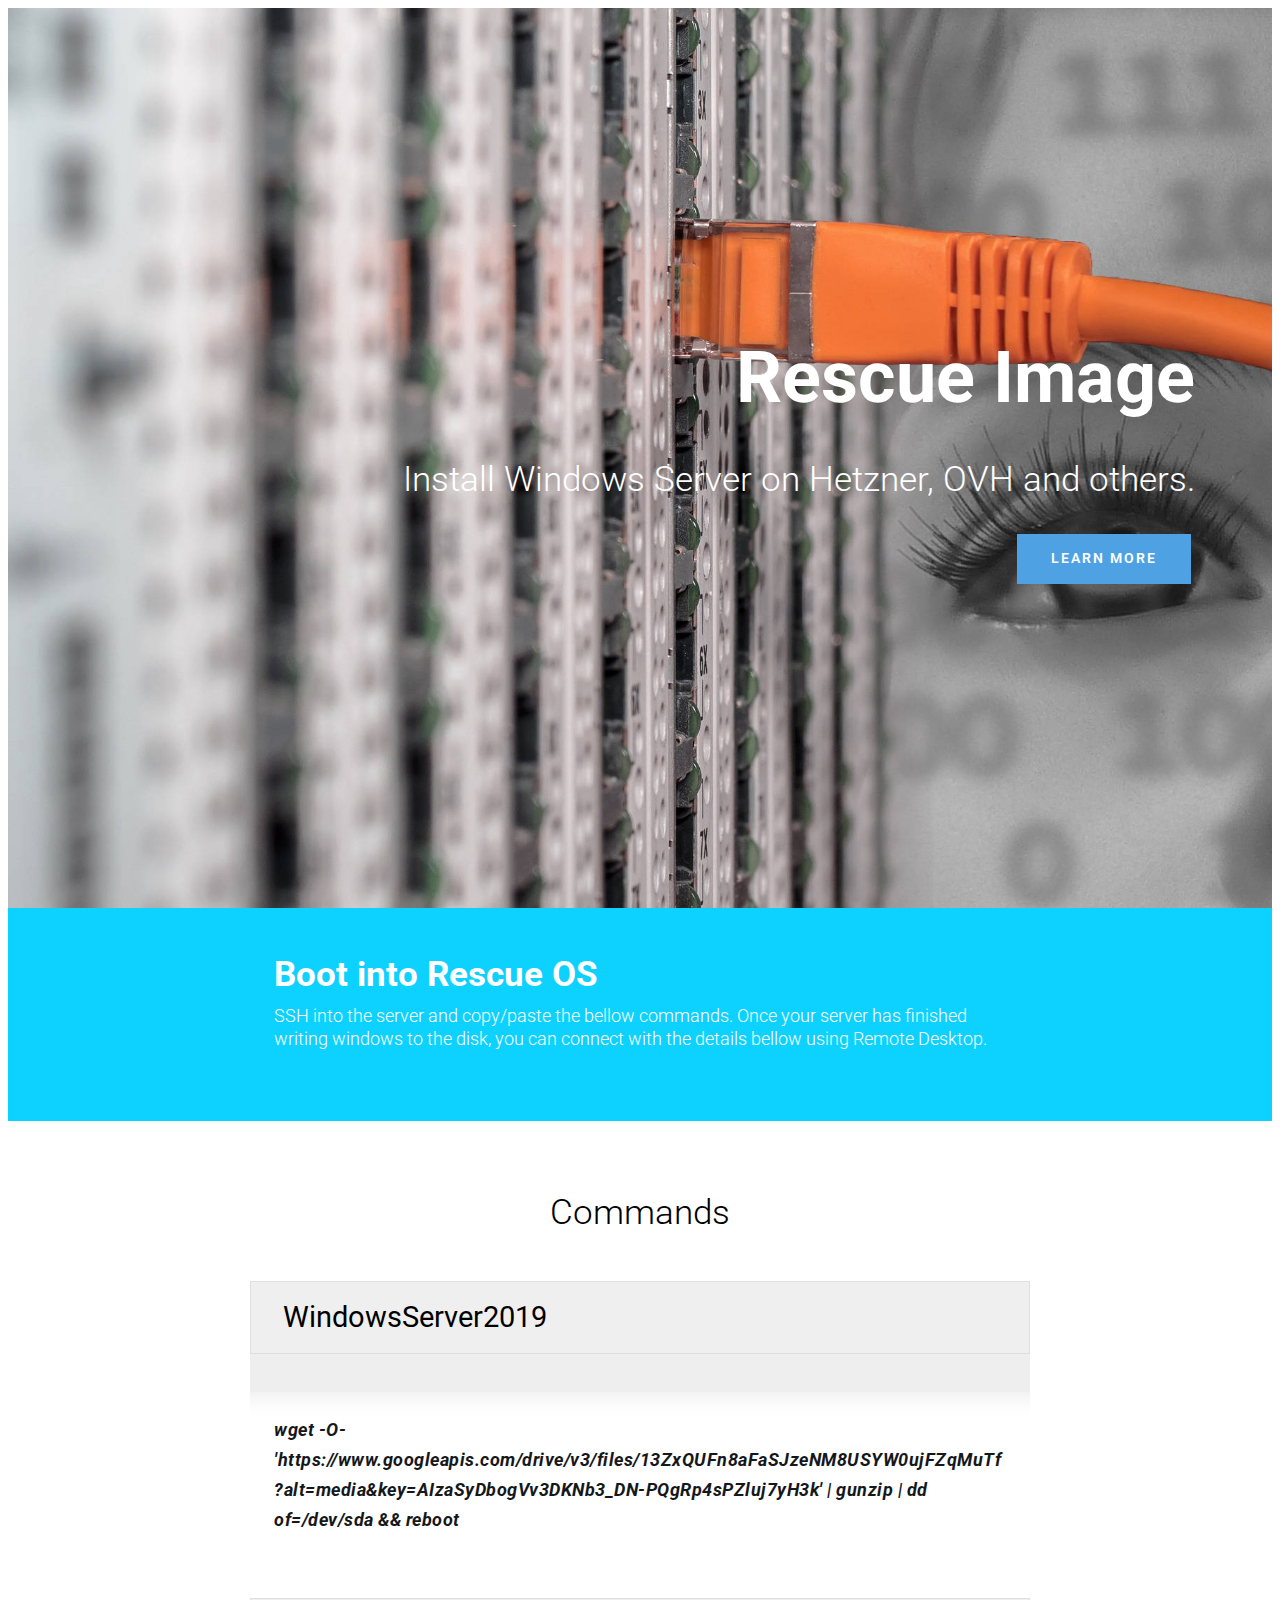
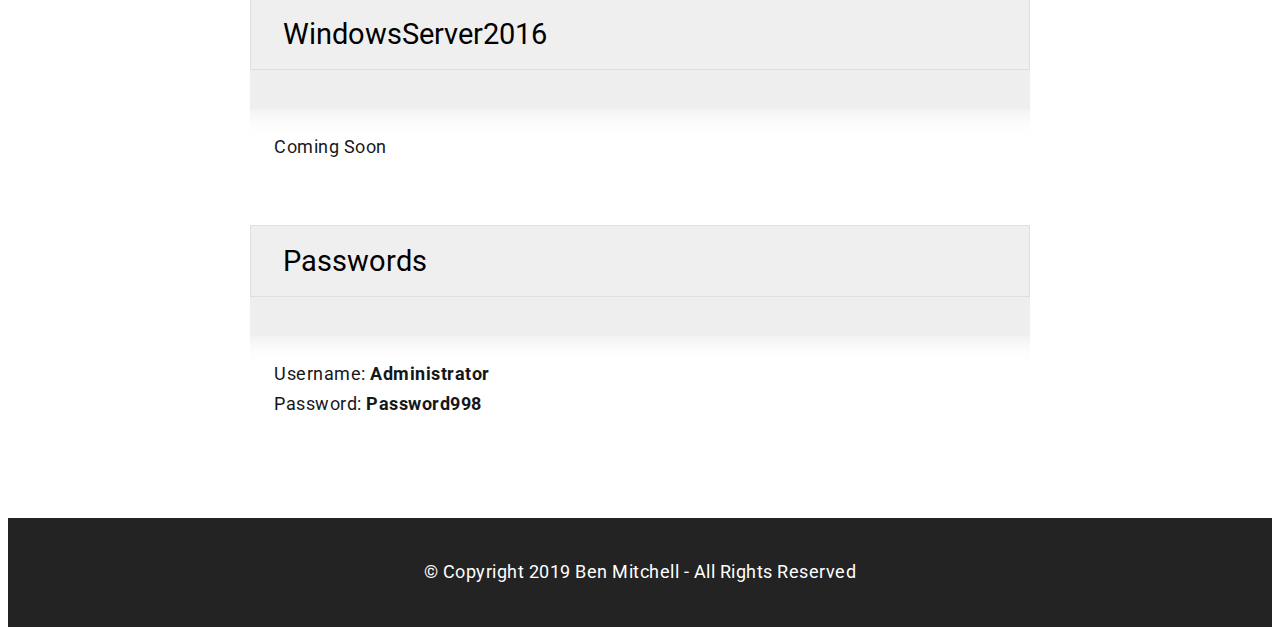
<file: index.html>
<!DOCTYPE html>
<html amp >
<head>
  <!-- Site made with Mobirise Website Builder v4.10.5, https://mobirise.com -->
  <meta charset="UTF-8">
  <meta http-equiv="X-UA-Compatible" content="IE=edge">
  <meta name="generator" content="Mobirise v4.10.5, mobirise.com">
  <meta name="viewport" content="width=device-width, initial-scale=1, minimum-scale=1">
  <link rel="shortcut icon" href="assets/images/logo4.png" type="image/x-icon">
  <meta name="description" content="">
  
  <title>Home</title>
  
<link rel="canonical" href="./">
 <style amp-boilerplate>body{-webkit-animation:-amp-start 8s steps(1,end) 0s 1 normal both;-moz-animation:-amp-start 8s steps(1,end) 0s 1 normal both;-ms-animation:-amp-start 8s steps(1,end) 0s 1 normal both;animation:-amp-start 8s steps(1,end) 0s 1 normal both}@-webkit-keyframes -amp-start{from{visibility:hidden}to{visibility:visible}}@-moz-keyframes -amp-start{from{visibility:hidden}to{visibility:visible}}@-ms-keyframes -amp-start{from{visibility:hidden}to{visibility:visible}}@-o-keyframes -amp-start{from{visibility:hidden}to{visibility:visible}}@keyframes -amp-start{from{visibility:hidden}to{visibility:visible}}</style>
<noscript><style amp-boilerplate>body{-webkit-animation:none;-moz-animation:none;-ms-animation:none;animation:none}</style></noscript>
<link href="https://fonts.googleapis.com/css?family=Roboto:100,100i,300,300i,400,400i,500,500i,700,700i,900,900i&subset=cyrillic" rel="stylesheet">
 
 <style amp-custom> 
div,span,h1,h2,h3,h4,h5,h6,p,blockquote,a,ol,ul,li,figcaption{font:inherit}*{-webkit-box-sizing:border-box;box-sizing:border-box}body{position:relative;font-style:normal;line-height:1.5}section{background-color:#eeeeee;background-position:50% 50%;background-repeat:no-repeat;background-size:cover}section,.container,.container-fluid{position:relative;word-wrap:break-word}a.mbr-iconfont:hover{text-decoration:none}h1,h2,h3{margin:auto}h1,h3,p{padding:10px 0;margin-bottom:15px}p,li,blockquote{color:#15181b;letter-spacing:0.5px;line-height:1.7}ul,ol,pre,blockquote{margin-bottom:0;margin-top:0}pre{background:#f4f4f4;padding:10px 24px;white-space:pre-wrap}p{margin-top:0}a{font-style:normal;font-weight:400;cursor:pointer}a,a:hover{text-decoration:none}figure{margin-bottom:0}h1,h2,h3,h4,h5,h6,.h1,.h2,.h3,.h4,.h5,.h6,.display-1,.display-2,.display-3,.display-4{line-height:1;word-break:break-word;word-wrap:break-word}b,strong{font-weight:bold}blockquote{padding:10px 0 10px 20px;position:relative;border-left:3px solid}input:-webkit-autofill,input:-webkit-autofill:hover,input:-webkit-autofill:focus,input:-webkit-autofill:active{-webkit-transition-delay:9999s;transition-delay:9999s;-webkit-transition-property:background-color,color;-o-transition-property:background-color,color;transition-property:background-color,color}html,body{height:auto;min-height:100vh}.mbr-section-title{font-style:normal;line-height:1.2}.mbr-section-subtitle{line-height:1.3}.mbr-text{font-style:normal;line-height:1.6}.btn{font-weight:400;border-width:2px;border-style:solid;font-style:normal;letter-spacing:2px;margin:.4rem .5rem;white-space:normal;-webkit-transition:all .3s ease-in-out,-webkit-box-shadow 2s ease-in-out;transition:all .3s ease-in-out,-webkit-box-shadow 2s ease-in-out;-o-transition:all .3s ease-in-out,box-shadow 2s ease-in-out;transition:all .3s ease-in-out,box-shadow 2s ease-in-out;transition:all .3s ease-in-out,box-shadow 2s ease-in-out,-webkit-box-shadow 2s ease-in-out;display:-webkit-inline-box;display:-ms-inline-flexbox;display:inline-flex;-webkit-box-align:center;-ms-flex-align:center;align-items:center;-webkit-box-pack:center;-ms-flex-pack:center;justify-content:center;word-break:break-word;-webkit-align-items:center;-webkit-justify-content:center;display:-webkit-inline-flex}.btn-form{border-radius:0}.btn-form:hover{cursor:pointer}form .btn{margin:0}input,textarea,select{padding:15px 0.5rem}.mbr-figure img,.mbr-figure iframe{display:block;width:100%}.card{background-color:transparent;border:none}.card-wrapper{-webkit-box-flex:1;-webkit-flex:1}.card-img{text-align:center;-ms-flex-negative:0;flex-shrink:0;-webkit-flex-shrink:0}.media{max-width:100%;margin:0 auto}.mbr-figure{-ms-flex-item-align:center;-ms-grid-row-align:center;-webkit-align-self:center;align-self:center}.media-container>div{max-width:100%}.mbr-figure img,.card-img img{width:100%}@media (max-width: 991px){.media-size-item{width:auto}.media{width:auto}.mbr-figure{width:100%}}section.slider .amp-carousel-button{cursor:pointer}amp-image-lightbox a.control{position:absolute;width:32px;height:32px;right:16px;top:16px;z-index:1000}amp-image-lightbox a.control .close{position:relative}amp-image-lightbox a.control .close:before,amp-image-lightbox a.control .close:after{position:absolute;left:15px;content:' ';height:33px;width:2px;background-color:#fff}amp-image-lightbox a.control .close:before{-webkit-transform:rotate(45deg);-ms-transform:rotate(45deg);transform:rotate(45deg)}amp-image-lightbox a.control .close:after{-webkit-transform:rotate(-45deg);-ms-transform:rotate(-45deg);transform:rotate(-45deg)}.hidden{visibility:hidden}.super-hide{display:none}.inactive{-webkit-user-select:none;-moz-user-select:none;-ms-user-select:none;user-select:none;pointer-events:none;-webkit-user-drag:none;user-drag:none}textarea[type="hidden"]{display:none}#scrollToTop{display:none}.popover-content ul.show{min-height:155px}.mbr-white{color:#ffffff}.mbr-black{color:#000000}.mbr-bg-white{background-color:#ffffff}.mbr-bg-black{background-color:#000000}.align-left{text-align:left}.align-center{text-align:center}.align-right{text-align:right}@media (max-width: 767px){.align-left,.align-center,.align-right,.mbr-section-btn,.mbr-section-title{text-align:center}}.mbr-light{font-weight:300}.mbr-regular{font-weight:400}.mbr-semibold{font-weight:500}.mbr-bold{font-weight:700}.mbr-section-btn{margin-left:-.25rem;margin-right:-.25rem;font-size:0}nav .mbr-section-btn{margin-left:0rem;margin-right:0rem}.btn .mbr-iconfont,.btn.btn-sm .mbr-iconfont{cursor:pointer;margin-right:0.5rem}.btn.btn-md .mbr-iconfont,.btn.btn-md .mbr-iconfont{margin-right:0.8rem}[type="submit"]{-webkit-appearance:none}.google-map{height:400px;position:relative;width:100%}.google-map iframe{height:100%;width:100%}.google-map [data-state-details]{color:#6b6763;font-family:Montserrat;height:1.5em;margin-top:-0.75em;padding-left:1.25rem;padding-right:1.25rem;position:absolute;text-align:center;top:50%;width:100%}.google-map[data-state]{background:#e9e5dc}.google-map[data-state="loading"] [data-state-details]{display:none}.map-placeholder{display:none}.mbr-fullscreen .mbr-overlay{height:100vh}.mbr-fullscreen{display:-webkit-box;display:-ms-flexbox;display:flex;display:-moz-flex;display:-ms-flex;display:-o-flex;-webkit-box-align:center;-ms-flex-align:center;align-items:center;-webkit-align-items:center;height:100vh;-webkit-box-sizing:border-box;box-sizing:border-box;padding-top:3rem;padding-bottom:3rem}.mbr-overlay{bottom:0;left:0;position:absolute;right:0;top:0;z-index:0}section.sidebar-open:before{content:'';position:fixed;top:0;bottom:0;right:0;left:0;background-color:rgba(0,0,0,0.2);z-index:1040}amp-img img{max-height:100%;max-width:100%}img.mbr-temp{width:100%}.is-builder .nodisplay+img[async],.is-builder .nodisplay+img[decoding="async"],.is-builder amp-img>a+img[async],.is-builder amp-img>a+img[decoding="async"]{display:none}html:not(.is-builder) amp-img>a{position:absolute;top:0;bottom:0;left:0;right:0;z-index:1}.is-builder .temp-amp-sizer{position:absolute}.is-builder section.slider .icon-wrap,.is-builder section[class*="gallery"] .icon-wrap{pointer-events:all}.is-builder amp-youtube .temp-amp-sizer,.is-builder amp-vimeo .temp-amp-sizer{position:static}.is-builder section.horizontal-menu .ampstart-btn{display:none}@media (max-width: 991px){.is-builder section.horizontal-menu .navbar-toggler{display:block}}.is-builder section.horizontal-menu .dropdown-menu{z-index:auto;opacity:1;pointer-events:auto}.is-builder section.horizontal-menu .nav-dropdown .link.dropdown-toggle[aria-expanded="true"]{margin-right:0;padding:0.667em 1em}.mobirise-spinner{position:absolute;top:50%;left:40%;margin-left:10%;-webkit-transform:translate3d(-50%,-50%,0);z-index:4}.mobirise-spinner em{width:24px;height:24px;background:#3ac;border-radius:100%;display:inline-block;-webkit-animation:slide 1s infinite}.mobirise-spinner em:nth-child(1){-webkit-animation-delay:0.1s}.mobirise-spinner em:nth-child(2){-webkit-animation-delay:0.2s}.mobirise-spinner em:nth-child(3){-webkit-animation-delay:0.3s}@-moz-keyframes slide{0%{-webkit-transform:scale(1)}50%{opacity:0.3;-webkit-transform:scale(2)}100%{-webkit-transform:scale(1)}}@-webkit-keyframes slide{0%{-webkit-transform:scale(1)}50%{opacity:0.3;-webkit-transform:scale(2)}100%{-webkit-transform:scale(1)}}@-o-keyframes slide{0%{-webkit-transform:scale(1)}50%{opacity:0.3;-webkit-transform:scale(2)}100%{-webkit-transform:scale(1)}}@keyframes slide{0%{-webkit-transform:scale(1)}50%{opacity:0.3;-webkit-transform:scale(2)}100%{-webkit-transform:scale(1)}}.mobirise-loader .amp-active>div{display:none}.mbr-container{max-width:800px;padding:0 10px;margin:0 auto;position:relative}.container{padding-right:15px;padding-left:15px;width:100%;margin-right:auto;margin-left:auto}@media (max-width: 767px){.container{max-width:540px}}@media (min-width: 768px){.container{max-width:720px}}@media (min-width: 992px){.container{max-width:960px}}@media (min-width: 1200px){.container{max-width:1140px}}.mbr-row,.mbr-form-row{display:-webkit-box;display:-webkit-flex;display:-ms-flexbox;display:flex;-webkit-flex-wrap:wrap;-ms-flex-wrap:wrap;flex-wrap:wrap;margin-right:-1rem;margin-left:-1rem}.mbr-form-row{margin-right:-0.5rem;margin-left:-0.5rem}.mbr-form-row>[class*="mbr-col"]{padding-left:0.5rem;padding-right:0.5rem}.mbr-justify-content-center{-webkit-box-pack:center;-ms-flex-pack:center;justify-content:center;-webkit-justify-content:center}@media (max-width: 767px){.mbr-col-sm-12{-ms-flex:0 0 100%;-webkit-box-flex:0;flex:0 0 100%;max-width:100%;padding-right:15px;padding-left:15px;-webkit-flex:0 0 100%}.mbr-row{margin:0}}@media (min-width: 768px){.mbr-col-md-3{-ms-flex:0 0 25%;-webkit-box-flex:0;flex:0 0 25%;max-width:25%;padding-right:15px;padding-left:15px;-webkit-flex:0 0 25%}.mbr-col-md-4{-ms-flex:0 0 33.333333%;-webkit-box-flex:0;flex:0 0 33.333333%;max-width:33.333333%;padding-right:15px;padding-left:15px;-webkit-flex:0 0 33.333333%}.mbr-col-md-5{-ms-flex:0 0 41.666667%;-webkit-box-flex:0;flex:0 0 41.666667%;max-width:41.666667%;padding-right:15px;padding-left:15px;-webkit-flex:0 0 41.666667%}.mbr-col-md-6{-ms-flex:0 0 50%;-webkit-box-flex:0;flex:0 0 50%;max-width:50%;padding-right:15px;padding-left:15px;-webkit-flex:0 0 50%}.mbr-col-md-7{-ms-flex:0 0 58.333333%;-webkit-box-flex:0;flex:0 0 58.333333%;max-width:58.333333%;padding-right:15px;padding-left:15px;-webkit-flex:0 0 58.333333%}.mbr-col-md-8{-ms-flex:0 0 66.666667%;-webkit-box-flex:0;flex:0 0 66.666667%;max-width:66.666667%;padding-left:15px;padding-right:15px;-webkit-flex:0 0 66.666667%}.mbr-col-md-10{-ms-flex:0 0 83.333333%;-webkit-box-flex:0;flex:0 0 83.333333%;max-width:83.333333%;padding-left:15px;padding-right:15px;-webkit-flex:0 0 83.333333%}.mbr-col-md-12{-ms-flex:0 0 100%;-webkit-box-flex:0;flex:0 0 100%;max-width:100%;padding-right:15px;padding-left:15px;-webkit-flex:0 0 100%}}@media (min-width: 992px){.mbr-col-lg-2{-ms-flex:0 0 16.666667%;-webkit-box-flex:0;flex:0 0 16.666667%;max-width:16.666667%;padding-right:15px;padding-left:15px;-webkit-flex:0 0 16.666667%}.mbr-col-lg-3{-ms-flex:0 0 25%;-webkit-box-flex:0;flex:0 0 25%;max-width:25%;padding-right:15px;padding-left:15px;-webkit-flex:0 0 25%}.mbr-col-lg-4{-ms-flex:0 0 33.33%;-webkit-box-flex:0;flex:0 0 33.33%;max-width:33.33%;padding-right:15px;padding-left:15px;-webkit-flex:0 0 33.33%}.mbr-col-lg-5{-ms-flex:0 0 41.666%;-webkit-box-flex:0;flex:0 0 41.666%;max-width:41.666%;padding-right:15px;padding-left:15px;-webkit-flex:0 0 41.666%}.mbr-col-lg-6{-ms-flex:0 0 50%;-webkit-box-flex:0;flex:0 0 50%;max-width:50%;padding-right:15px;padding-left:15px;-webkit-flex:0 0 50%}.mbr-col-lg-8{-ms-flex:0 0 66.666667%;-webkit-box-flex:0;flex:0 0 66.666667%;max-width:66.666667%;padding-left:15px;padding-right:15px;-webkit-flex:0 0 66.666667%}.mbr-col-lg-10{-ms-flex:0 0 83.3333%;-webkit-box-flex:0;flex:0 0 83.3333%;max-width:83.3333%;padding-right:15px;padding-left:15px;-webkit-flex:0 0 83.3333%}.mbr-col-lg-12{-ms-flex:0 0 100%;-webkit-box-flex:0;flex:0 0 100%;max-width:100%;padding-right:15px;padding-left:15px;-webkit-flex:0 0 100%}}@media (min-width: 1200px){.mbr-col-xl-7{-ms-flex:0 0 58.333333%;-webkit-box-flex:0;flex:0 0 58.333333%;max-width:58.333333%;padding-right:15px;padding-left:15px;-webkit-flex:0 0 58.333333%}.mbr-col-xl-8{-ms-flex:0 0 66.666667%;-webkit-box-flex:0;flex:0 0 66.666667%;max-width:66.666667%;padding-left:15px;padding-right:15px;-webkit-flex:0 0 66.666667%}}amp-sidebar{background:transparent}#scrollToTopMarker{position:absolute;width:0px;height:0px;top:300px}#scrollToTopButton{position:fixed;bottom:25px;right:25px;opacity:.4;z-index:5000;font-size:32px;height:60px;width:60px;border:none;border-radius:3px;cursor:pointer}#scrollToTopButton:focus{outline:none}#scrollToTopButton a:before{content:'';position:absolute;height:40%;top:36%;width:2px;left:calc(50% - 1px)}#scrollToTopButton a:after{content:'';position:absolute;border-top:2px solid;border-right:2px solid;width:40%;height:40%;left:calc(30% - 1px);bottom:30%;-ms-transform:rotate(-45deg);transform:rotate(-45deg);-webkit-transform:rotate(-45deg)}.is-builder #scrollToTopButton a:after{left:30%}.field:not(:nth-last-child(1)){margin-bottom:1rem}.field-input{display:block;width:100%}.mbr-col{flex-basis:0;flex-grow:1;max-width:100%}.mbr-col-auto{-webkit-box-flex:0;flex:0 0 auto;width:auto;max-width:none}.mbr-col,.mbr-col-auto{position:relative;width:100%;min-height:1px;padding-right:15px;padding-left:15px}@media (min-width: 991px){.mbr-col{min-width:50%}}@media (max-width: 991px){.mbr-col{min-width:100%}}
body{font-family: Roboto;}blockquote{border-color: #4ea2e3;}.display-1{font-family: 'Roboto',sans-serif;font-size: 4.5rem;}.display-2{font-family: 'Roboto',sans-serif;font-size: 2.2rem;}.display-4{font-family: 'Roboto',sans-serif;font-size: 0.9rem;}.display-5{font-family: 'Roboto',sans-serif;font-size: 1.8rem;}.display-7{font-family: 'Roboto',sans-serif;font-size: 1.1rem;}input,textarea{font-family: 'Roboto',sans-serif;font-size: 0.9rem;}.display-1 .mbr-iconfont-btn{font-size: 4.5rem;width: 4.5rem;}.display-2 .mbr-iconfont-btn{font-size: 2.2rem;width: 2.2rem;}.display-4 .mbr-iconfont-btn{font-size: 0.9rem;width: 0.9rem;}.display-5 .mbr-iconfont-btn{font-size: 1.8rem;width: 1.8rem;}.display-7 .mbr-iconfont-btn{font-size: 1.1rem;width: 1.1rem;}@media (max-width: 768px){.display-1{font-size: 3.6rem;font-size: calc( 2.225rem + (4.5 - 2.225) * ((100vw - 20rem) / (48 - 20)));line-height: calc( 1.4 * (2.225rem + (4.5 - 2.225) * ((100vw - 20rem) / (48 - 20))));}.display-2{font-size: 1.76rem;font-size: calc( 1.42rem + (2.2 - 1.42) * ((100vw - 20rem) / (48 - 20)));line-height: calc( 1.4 * (1.42rem + (2.2 - 1.42) * ((100vw - 20rem) / (48 - 20))));}.display-4{font-size: 0.72rem;font-size: calc( 0.965rem + (0.9 - 0.965) * ((100vw - 20rem) / (48 - 20)));line-height: calc( 1.4 * (0.965rem + (0.9 - 0.965) * ((100vw - 20rem) / (48 - 20))));}.display-5{font-size: 1.44rem;font-size: calc( 1.28rem + (1.8 - 1.28) * ((100vw - 20rem) / (48 - 20)));line-height: calc( 1.4 * (1.28rem + (1.8 - 1.28) * ((100vw - 20rem) / (48 - 20))));}}.btn{padding: 1rem 2rem;border-radius: 0px;}.btn-sm{border-width: 1px;padding: 0.6rem 0.8rem;border-radius: 0px;}.btn-md{font-weight: 600;padding: 1rem 2rem;border-radius: 0px;}.bg-primary{background-color: #4ea2e3;}.bg-success{background-color: #0dcd7b;}.bg-info{background-color: #8282e7;}.bg-warning{background-color: #767676;}.bg-danger{background-color: #a0a0a0;}.btn-primary,.btn-primary:active,.btn-primary.active{background-color: #4ea2e3;border-color: #4ea2e3;color: #ffffff;}.btn-primary:hover,.btn-primary:focus,.btn-primary.focus{color: #ffffff;background-color: #1f7dc5;border-color: #1f7dc5;}.btn-primary.disabled,.btn-primary:disabled{color: #ffffff;background-color: #1f7dc5;border-color: #1f7dc5;}.btn-secondary,.btn-secondary:active,.btn-secondary.active{background-color: #4addff;border-color: #4addff;color: #003c4a;}.btn-secondary:hover,.btn-secondary:focus,.btn-secondary.focus{color: #003c4a;background-color: #00cdfd;border-color: #00cdfd;}.btn-secondary.disabled,.btn-secondary:disabled{color: #003c4a;background-color: #00cdfd;border-color: #00cdfd;}.btn-info,.btn-info:active,.btn-info.active{background-color: #8282e7;border-color: #8282e7;color: #ffffff;}.btn-info:hover,.btn-info:focus,.btn-info.focus{color: #ffffff;background-color: #4242db;border-color: #4242db;}.btn-info.disabled,.btn-info:disabled{color: #ffffff;background-color: #4242db;border-color: #4242db;}.btn-success,.btn-success:active,.btn-success.active{background-color: #0dcd7b;border-color: #0dcd7b;color: #ffffff;}.btn-success:hover,.btn-success:focus,.btn-success.focus{color: #ffffff;background-color: #088550;border-color: #088550;}.btn-success.disabled,.btn-success:disabled{color: #ffffff;background-color: #088550;border-color: #088550;}.btn-warning,.btn-warning:active,.btn-warning.active{background-color: #767676;border-color: #767676;color: #ffffff;}.btn-warning:hover,.btn-warning:focus,.btn-warning.focus{color: #ffffff;background-color: #505050;border-color: #505050;}.btn-warning.disabled,.btn-warning:disabled{color: #ffffff;background-color: #505050;border-color: #505050;}.btn-danger,.btn-danger:active,.btn-danger.active{background-color: #a0a0a0;border-color: #a0a0a0;color: #ffffff;}.btn-danger:hover,.btn-danger:focus,.btn-danger.focus{color: #ffffff;background-color: #7a7a7a;border-color: #7a7a7a;}.btn-danger.disabled,.btn-danger:disabled{color: #ffffff;background-color: #7a7a7a;border-color: #7a7a7a;}.btn-black,.btn-black:active,.btn-black.active{background-color: #333333;border-color: #333333;color: #ffffff;}.btn-black:hover,.btn-black:focus,.btn-black.focus{color: #ffffff;background-color: #0d0d0d;border-color: #0d0d0d;}.btn-black.disabled,.btn-black:disabled{color: #ffffff;background-color: #0d0d0d;border-color: #0d0d0d;}.btn-white,.btn-white:active,.btn-white.active{background-color: #ffffff;border-color: #ffffff;color: #808080;}.btn-white:hover,.btn-white:focus,.btn-white.focus{color: #808080;background-color: #d9d9d9;border-color: #d9d9d9;}.btn-white.disabled,.btn-white:disabled{color: #808080;background-color: #d9d9d9;border-color: #d9d9d9;}.btn-white,.btn-white:active,.btn-white.active{color: #333333;}.btn-white:hover,.btn-white:focus,.btn-white.focus{color: #333333;}.btn-white.disabled,.btn-white:disabled{color: #333333;}.btn-primary-outline,.btn-primary-outline:active,.btn-primary-outline.active{background: none;border-color: #1c6faf;color: #1c6faf;}.btn-primary-outline:hover,.btn-primary-outline:focus,.btn-primary-outline.focus{color: #ffffff;background-color: #4ea2e3;border-color: #4ea2e3;}.btn-primary-outline.disabled,.btn-primary-outline:disabled{color: #ffffff;background-color: #4ea2e3;border-color: #4ea2e3;}.btn-secondary-outline,.btn-secondary-outline:active,.btn-secondary-outline.active{background: none;border-color: #00b8e3;color: #00b8e3;}.btn-secondary-outline:hover,.btn-secondary-outline:focus,.btn-secondary-outline.focus{color: #003c4a;background-color: #4addff;border-color: #4addff;}.btn-secondary-outline.disabled,.btn-secondary-outline:disabled{color: #003c4a;background-color: #4addff;border-color: #4addff;}.btn-info-outline,.btn-info-outline:active,.btn-info-outline.active{background: none;border-color: #2c2cd7;color: #2c2cd7;}.btn-info-outline:hover,.btn-info-outline:focus,.btn-info-outline.focus{color: #ffffff;background-color: #8282e7;border-color: #8282e7;}.btn-info-outline.disabled,.btn-info-outline:disabled{color: #ffffff;background-color: #8282e7;border-color: #8282e7;}.btn-success-outline,.btn-success-outline:active,.btn-success-outline.active{background: none;border-color: #076d41;color: #076d41;}.btn-success-outline:hover,.btn-success-outline:focus,.btn-success-outline.focus{color: #ffffff;background-color: #0dcd7b;border-color: #0dcd7b;}.btn-success-outline.disabled,.btn-success-outline:disabled{color: #ffffff;background-color: #0dcd7b;border-color: #0dcd7b;}.btn-warning-outline,.btn-warning-outline:active,.btn-warning-outline.active{background: none;border-color: #434343;color: #434343;}.btn-warning-outline:hover,.btn-warning-outline:focus,.btn-warning-outline.focus{color: #ffffff;background-color: #767676;border-color: #767676;}.btn-warning-outline.disabled,.btn-warning-outline:disabled{color: #ffffff;background-color: #767676;border-color: #767676;}.btn-danger-outline,.btn-danger-outline:active,.btn-danger-outline.active{background: none;border-color: #6d6d6d;color: #6d6d6d;}.btn-danger-outline:hover,.btn-danger-outline:focus,.btn-danger-outline.focus{color: #ffffff;background-color: #a0a0a0;border-color: #a0a0a0;}.btn-danger-outline.disabled,.btn-danger-outline:disabled{color: #ffffff;background-color: #a0a0a0;border-color: #a0a0a0;}.btn-black-outline,.btn-black-outline:active,.btn-black-outline.active{background: none;border-color: #000000;color: #000000;}.btn-black-outline:hover,.btn-black-outline:focus,.btn-black-outline.focus{color: #ffffff;background-color: #333333;border-color: #333333;}.btn-black-outline.disabled,.btn-black-outline:disabled{color: #ffffff;background-color: #333333;border-color: #333333;}.btn-white-outline,.btn-white-outline:active,.btn-white-outline.active{background: none;border-color: #ffffff;color: #ffffff;}.btn-white-outline:hover,.btn-white-outline:focus,.btn-white-outline.focus{color: #333333;background-color: #ffffff;border-color: #ffffff;}.text-primary{color: #4ea2e3;}.text-secondary{color: #4addff;}.text-success{color: #0dcd7b;}.text-info{color: #8282e7;}.text-warning{color: #767676;}.text-danger{color: #a0a0a0;}.text-white{color: #ffffff;}.text-black{color: #000000;}a.text-primary:hover,a.text-primary:focus{color: #1c6faf;}a.text-secondary:hover,a.text-secondary:focus{color: #00b8e3;}a.text-success:hover,a.text-success:focus{color: #076d41;}a.text-info:hover,a.text-info:focus{color: #2c2cd7;}a.text-warning:hover,a.text-warning:focus{color: #434343;}a.text-danger:hover,a.text-danger:focus{color: #6d6d6d;}a.text-white:hover,a.text-white:focus{color: #b3b3b3;}a.text-black:hover,a.text-black:focus{color: #4d4d4d;}.alert-success{background-color: #0dcd7b;}.alert-info{background-color: #8282e7;}.alert-warning{background-color: #767676;}.alert-danger{background-color: #a0a0a0;}a,a:hover{color: #4ea2e3;}.mbr-plan-header.bg-primary .mbr-plan-subtitle,.mbr-plan-header.bg-primary .mbr-plan-price-desc{color: #feffff;}.mbr-plan-header.bg-success .mbr-plan-subtitle,.mbr-plan-header.bg-success .mbr-plan-price-desc{color: #acfad9;}.mbr-plan-header.bg-info .mbr-plan-subtitle,.mbr-plan-header.bg-info .mbr-plan-price-desc{color: #ffffff;}.mbr-plan-header.bg-warning .mbr-plan-subtitle,.mbr-plan-header.bg-warning .mbr-plan-price-desc{color: #b6b6b6;}.mbr-plan-header.bg-danger .mbr-plan-subtitle,.mbr-plan-header.bg-danger .mbr-plan-price-desc{color: #e0e0e0;}.mobirise-spinner em:nth-child(1){background: #4ea2e3;}.mobirise-spinner em:nth-child(2){background: #4addff;}.mobirise-spinner em:nth-child(3){background: #0dcd7b;}#scrollToTopMarker{display: none;}#scrollToTopButton{background-color: #4ea2e3;}#scrollToTopButton a:before{background: #ffffff;}#scrollToTopButton a:after{border-top-color: #ffffff;border-right-color: #ffffff;}.field-input{font-family: 'Roboto',sans-serif;font-size: 0.9rem;}.cid-rwBmbrF2Ih{background-image: url("assets/images/mbr-1920x1279.jpg");}.cid-rwBnAWL07a{padding-top: 45px;padding-bottom: 60px;background-color: #0dd1ff;}.cid-rwBnAWL07a .btn-container{display: flex;-webkit-align-items: center;align-items: center;-webkit-justify-content: center;justify-content: center;}@media (min-width: 768px){.cid-rwBnAWL07a .mbr-section-subtitle{margin-bottom: 0;}}.cid-rwBn08nJgv{padding-top: 60px;padding-bottom: 60px;background-color: #ffffff;}.cid-rwBn08nJgv .section-title{z-index: 2;background-color: #efefef;padding: 1.3rem 2rem;border: 1px solid #dfdfdf;}.cid-rwBn08nJgv p{z-index: 1;background-color: #ffffff;box-shadow: inset 1px 36px 20px -30px rgba(121,121,121,0.13);padding: 1.5rem;}.cid-rwBn08nJgv .accordion{padding-top: 2rem;}.cid-rwBm8yOg6D{padding-top: 30px;padding-bottom: 30px;background-color: #232323;}.cid-rwBm8yOg6D p{margin: 0;color: #ffffff;}
.engine{position: absolute;text-indent: -2400px;text-align: center;padding: 0;top: 0;left: -2400px;}[class*="-iconfont"]{display: inline-flex;}</style>
 
  <script async  src="https://cdn.ampproject.org/v0.js"></script>
  <script async custom-element="amp-analytics" src="https://cdn.ampproject.org/v0/amp-analytics-0.1.js"></script>
  <script async custom-element="amp-accordion" src="https://cdn.ampproject.org/v0/amp-accordion-0.1.js"></script>
  
  
</head>
<body>
  <section class="header1 cid-rwBmbrF2Ih mbr-fullscreen" id="header1-2">

    

    <div class="container">
        <h1 class="mbr-section-title mbr-fonts-style align-right mbr-bold mbr-white display-1">
            <strong>Rescue Image</strong></h1>
        <h3 class="mbr-section-subtitle mbr-fonts-style align-right mbr-white mbr-light display-2">
            Install Windows Server on Hetzner, OVH and others.</h3>
        
        <div class="mbr-section-btn align-right"><a class="btn btn-md btn-primary display-4" href="index.html#toggle1-3">
                LEARN MORE
            </a></div>
    </div>

</section>

<section class="engine"><a href="https://mobirise.info/f">easy site builder</a></section><section class="info1 cid-rwBnAWL07a" id="info1-4">

    

    <div class="container">
        <div class="mbr-row mbr-justify-content-center">
            <div class="mbr-col-sm-12 mbr-col-md-6 mbr-col-lg-8">
                <h2 class="mbr-section-title align-left mbr-fonts-style mbr-bold mbr-white display-2">
                    Boot into Rescue OS</h2>
                <h3 class="mbr-section-subtitle align-left mbr-fonts-style mbr-light mbr-white display-7">
                    SSH into the server and copy/paste the bellow commands. Once your server has finished writing windows to the disk, you can connect with the details bellow using Remote Desktop.</h3>
            </div>
            
        </div>
    </div>
</section>

<section class="accordion cid-rwBn08nJgv" id="toggle1-3">

    
    <div class="mbr-container">
        <h3 class="mbr-fonts-style mbr-section-title mbr-light align-center display-2">Commands</h3>
        
        <amp-accordion class="accordion" disable-session-states="">
          <section expanded="">
            <h4 class="section-title mbr-fonts-style display-5">WindowsServer2019</h4>
            <p class="mbr-fonts-style display-7"><strong><em>
              wget -O- 'https://www.googleapis.com/drive/v3/files/13ZxQUFn8aFaSJzeNM8USYW0ujFZqMuTf?alt=media&amp;key=AIzaSyDbogVv3DKNb3_DN-PQgRp4sPZluj7yH3k' | gunzip | dd of=/dev/sda &amp;&amp; reboot
            </em></strong></p>
          </section>
          <section>
            <h4 class="section-title mbr-fonts-style display-5">WindowsServer2016</h4>
            <p class="mbr-fonts-style display-7">
              Coming Soon</p>
          </section>
          <section>
            <h4 class="section-title mbr-fonts-style display-5">Passwords</h4>
            <p class="mbr-fonts-style display-7">
              Username: <strong>Administrator</strong><br>Password: <strong>Password998</strong></p>
          </section>
          
          
          
        </amp-accordion>
    </div>
</section>

<section class="footer1 cid-rwBm8yOg6D" id="footer1-0">

    

    <div class="container">
        <div class="mbr-col-sm-12 align-center mbr-white">
            <p class="mbr-text mbr-fonts-style display-7">
                © Copyright 2019 Ben Mitchell - All Rights Reserved
            </p>
        </div>
    </div>
</section>


  
  
</body>
</html>
</file>
